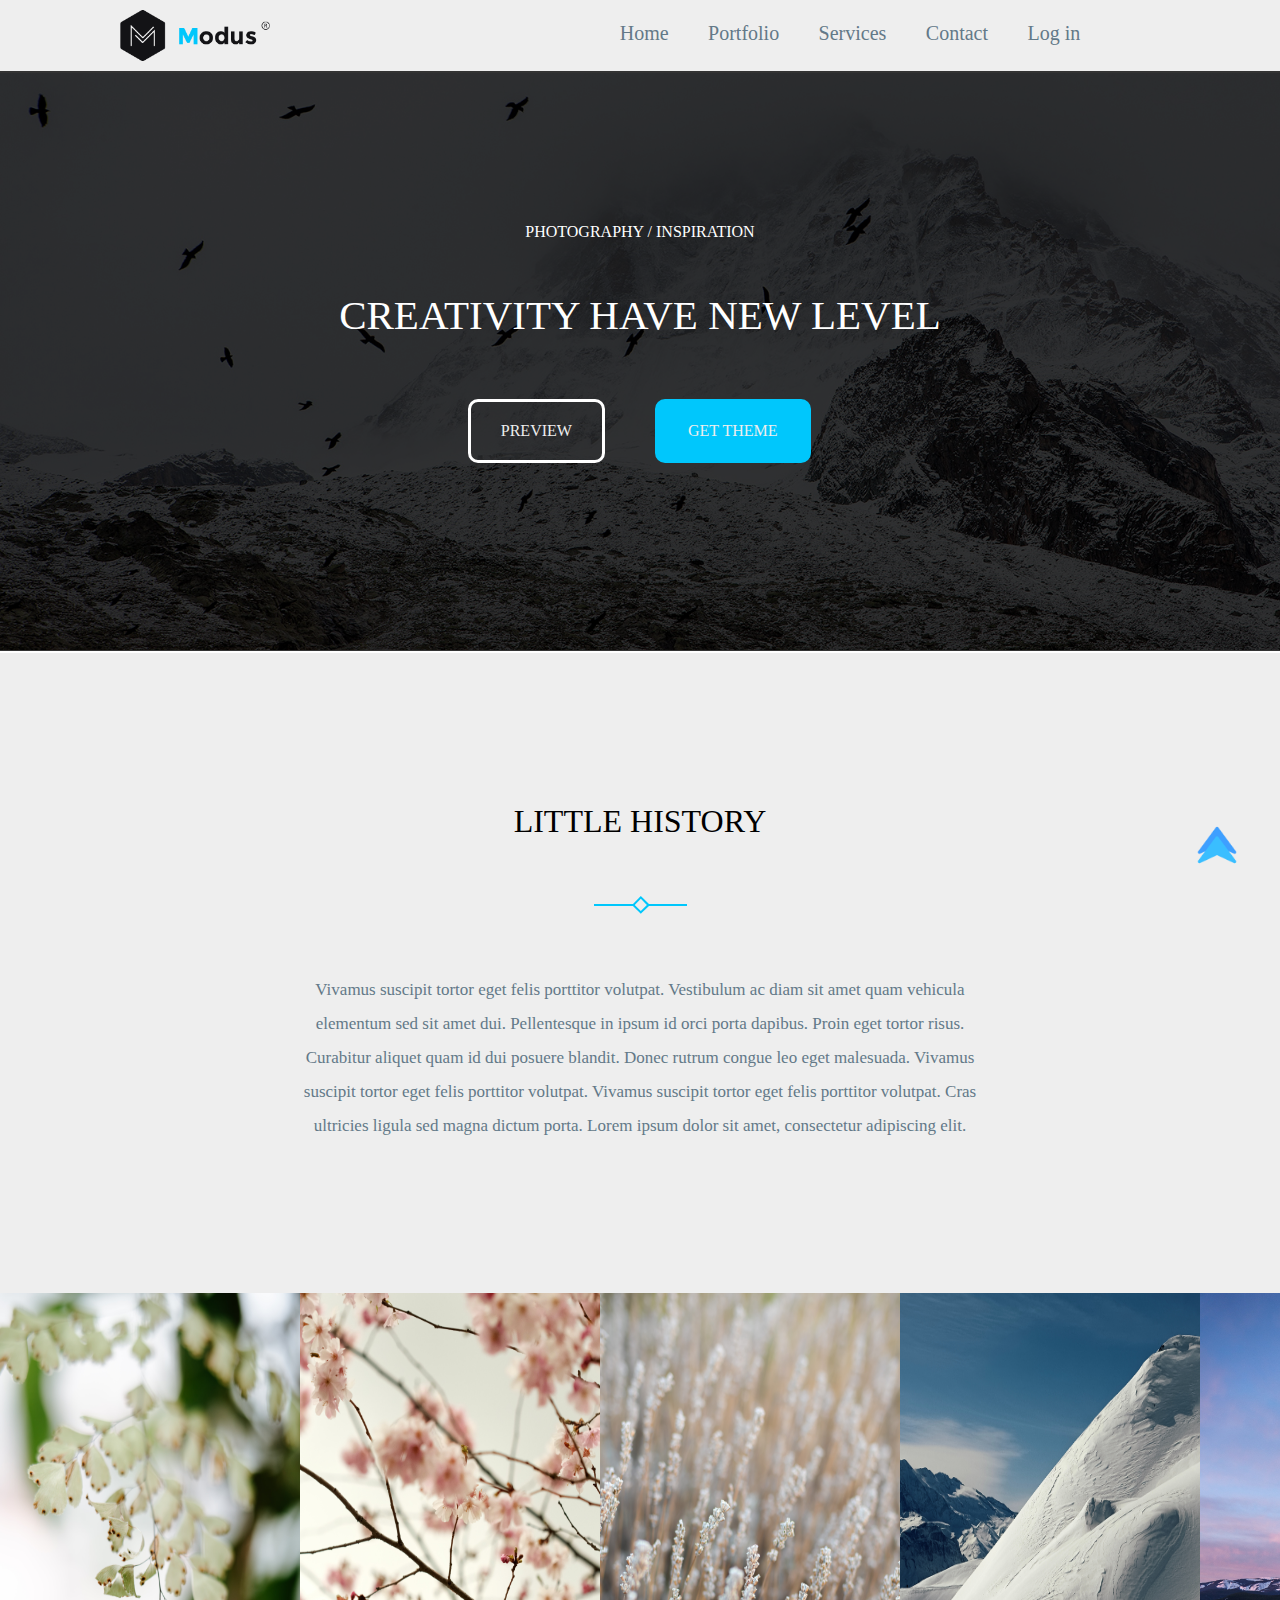
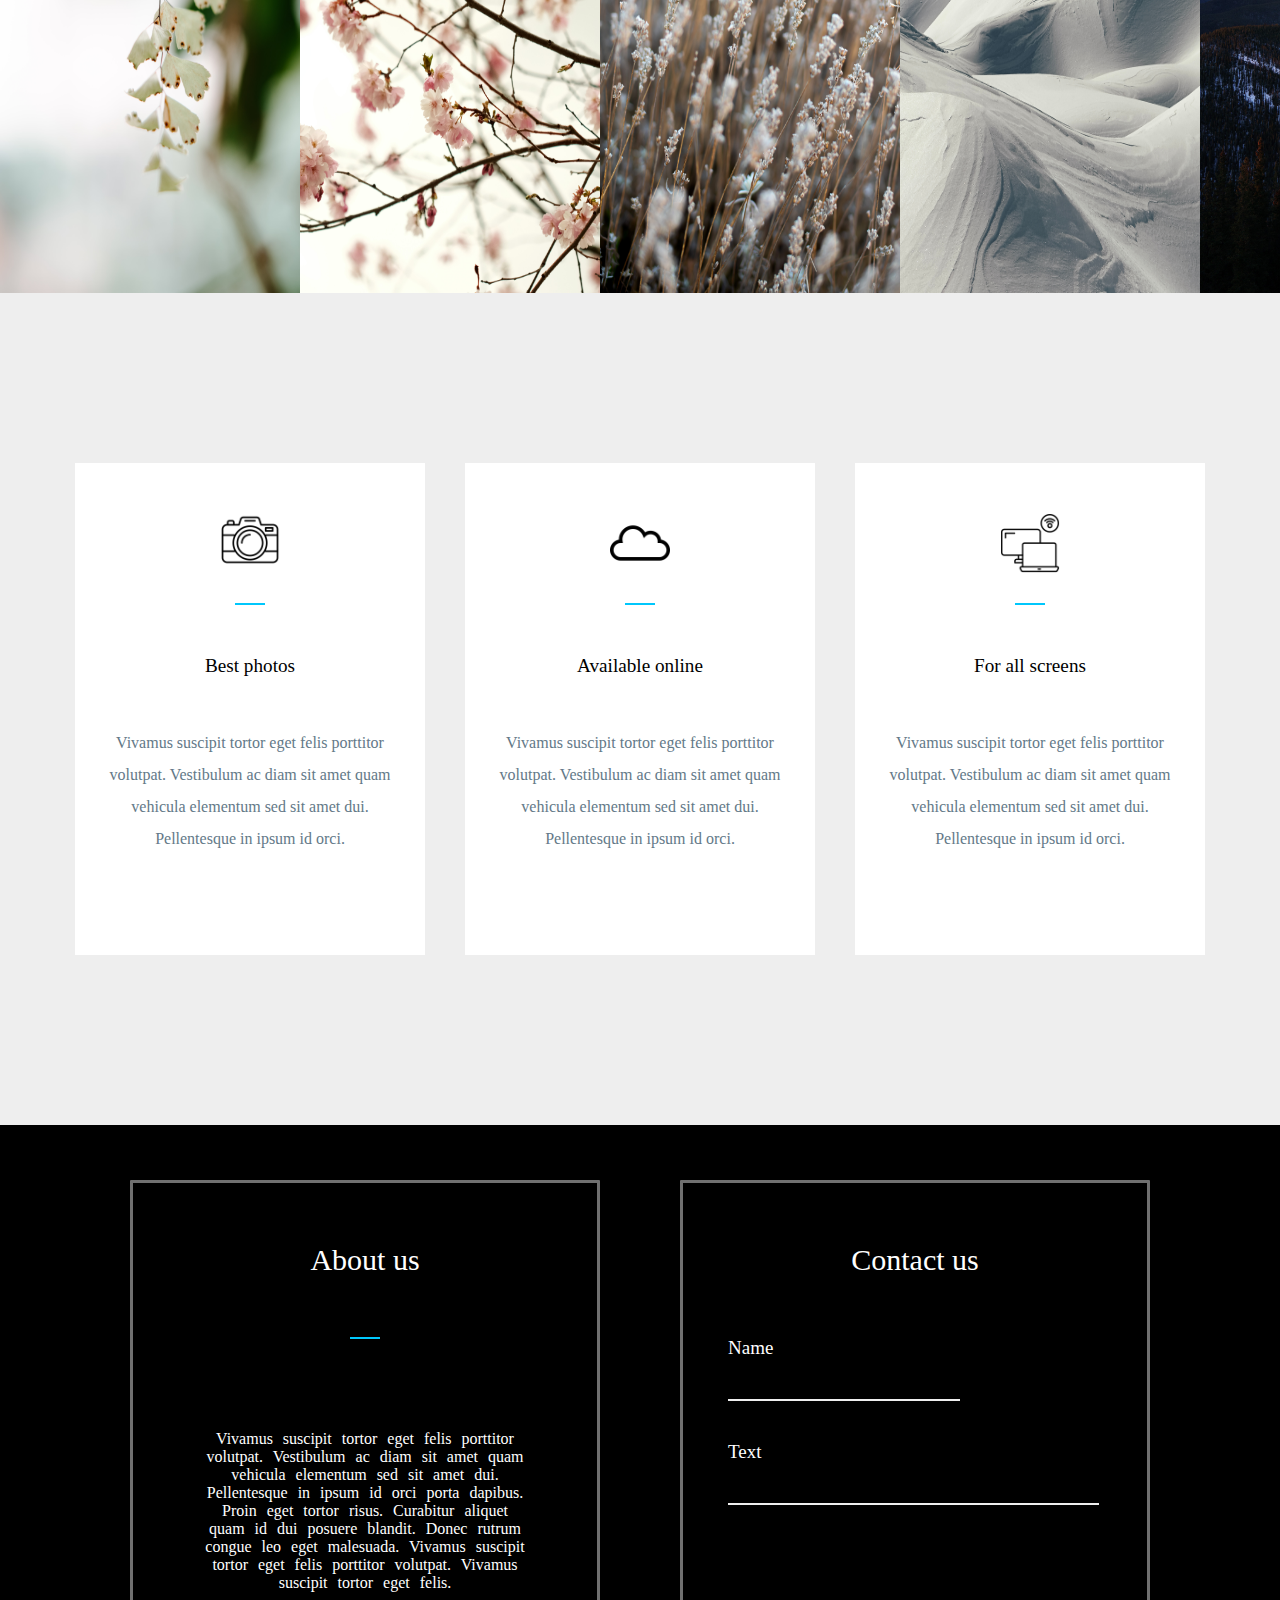
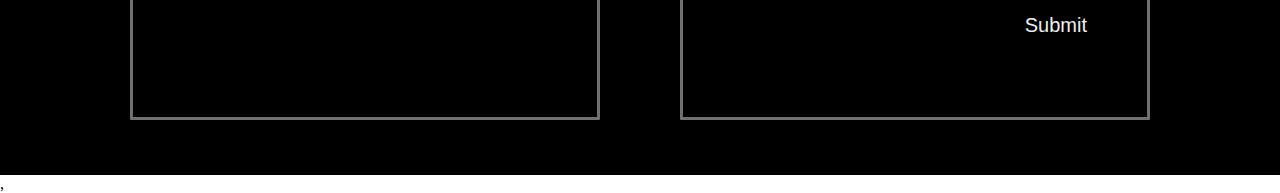
<file: index.html>
<!DOCTYPE html>
<html lang="en">
<head>
    <meta charset="UTF-8">
    <meta http-equiv="X-UA-Compatible" content="IE=edge">
    <meta name="viewport" content="width=device-width, initial-scale=1.0">
    <title>Modus</title>
    <link rel="stylesheet" href="/css/design.css">
    <link rel="shortcut icon" type="image/x-icon" href="/img/leaves.png" />
</head>
<body class="body">
    <!--Start Header-->
    <section id="header">
        <div class="header">
            <div class="container">
                <img class="logo" src="/img/logo.png" alt="">
                <div class="links">
                    <nav>
                        <ul>
                            <li><a href="#home" class="scroll">Home</a></li>
                            <li><a href="#portfolio" class="scroll">Portfolio</a></li>
                            <li><a href="#services" class="scroll">Services</a></li>
                            <li><a href="#contact" class="scroll">Contact</a></li>
                            <li><a href="/pages/login.html" target="_blank">Log in</a></li>
                        </ul>
                </nav>
                </div>
            </div>
        </div>
    </section>
    <!--End Header-->
    <!--Start Home-->
    <section id="home">
        <div class="home" id="home">
            <img class="home_img" src="/img/header.jpg" alt="">
            <div class="overlay"></div>
            <div class="container">
                <div class="text">PHOTOGRAPHY / INSPIRATION</div>
                <div class="title">CREATIVITY HAVE NEW LEVEL</div>
                <div class="group">
                    <div class="button2"><a href="">PREVIEW</a></div>
                    <div class="button1"><a href="/pages/theme.html">GET THEME</a></div>
                </div>
            </div>
            <div class="section">     
                    <div class="history">
                        <div class="title">LITTLE HISTORY</div>
                        <div class="separator"> <img src="/img/svg/separator.svg" alt=""> </div>
                        <div class="text">Vivamus suscipit tortor eget felis porttitor volutpat. Vestibulum ac diam sit amet quam vehicula elementum sed sit amet dui.
                            Pellentesque in ipsum id orci porta dapibus. Proin eget tortor risus. Curabitur aliquet quam id dui posuere blandit.
                            Donec rutrum congue leo eget malesuada. Vivamus suscipit tortor eget felis porttitor volutpat.
                            Vivamus suscipit tortor eget felis porttitor volutpat. Cras ultricies ligula sed magna dictum porta.
                            Lorem ipsum dolor sit amet, consectetur adipiscing elit.</div>
                    </div>
            </div>        
        </div>
    </section>
    <!--End Home-->
    <!--Start portfolio-->
    <section id="portfolio">
        <div class="portfolio" id="portfolio">
            <div class="container">
                <img src="img/new portfolio/andrey-k-k86LLSJvk6Q-unsplash.jpg" alt="">
                <img src="img/new portfolio/cody-chan-ZZfGu0mFTBM-unsplash.jpg" alt="">
                <img src="img/new portfolio/marko-brecic-Ky_s6daHweA-unsplash.jpg" alt="">
                <img src="img/new portfolio/sies-kranen-GEEYsGh-30M-unsplash.jpg" alt="">
                <img src="img/new portfolio/tristan-frank-0KOB5O_4ZZs-unsplash.jpg" alt="">
                
            </div>
            </div>
    </section>
    <!--End portfolio-->
    <!--Start Services-->
    <section id="services">
        <div class="services" id="services">
            <div class="container">
                <div class="section1">
                    <div class="icon"> <img src="/img/camera (1).png" alt=""> </div>
                    <div class="separator"></div>
                    <div class="title">Best photos</div>
                    <div class="text">Vivamus suscipit tortor eget felis porttitor volutpat. Vestibulum ac diam sit amet quam vehicula elementum sed sit amet dui. Pellentesque in ipsum id orci.</div>
                </div>
                <div class="section2">
                    <div class="icon"><img src="/img/cloud.png" alt=""></div>
                    <div class="separator"></div>
                    <div class="title">Available online</div>
                    <div class="text">Vivamus suscipit tortor eget felis porttitor volutpat. Vestibulum ac diam sit amet quam vehicula elementum sed sit amet dui. Pellentesque in ipsum id orci.</div>
                </div>
                <div class="section3">
                    <div class="icon"><img src="/img/computers.png" alt=""></div>
                    <div class="separator"></div>
                    <div class="title">For all screens</div>
                    <div class="text">Vivamus suscipit tortor eget felis porttitor volutpat. Vestibulum ac diam sit amet quam vehicula elementum sed sit amet dui. Pellentesque in ipsum id orci.</div>
                </div>
            </div>
        </div>
    </section>
    <!--End Services-->
    <!--Start contact-->
    <section id="contact">
        <div class="contact" id="contact">
            <div class="container">
                <div class="section1">
                    <div class="about">About us</div>
                    <div class="separator"></div>
                    <div class="text">Vivamus suscipit tortor eget felis porttitor volutpat. Vestibulum ac diam sit amet quam vehicula elementum sed sit amet dui. Pellentesque in ipsum id orci porta dapibus. Proin eget tortor risus. Curabitur aliquet quam id dui posuere blandit. Donec rutrum congue leo eget malesuada. Vivamus suscipit tortor eget felis porttitor volutpat. Vivamus suscipit tortor eget felis.</div>
                </div>
                <div class="section2">
                    <div class="contact-us">Contact us</div>
                    <span id="thanks" >Thanks for your feedback</span>
                    <div class="form__group field">
                        <label for="name" class="form__label">Name</label>
                        <input type="input" class="form__field"  name="name" id='name' />
                    </div>
                    <div class="form2__group field">
                        <label for="text" class="form2__label">Text</label>
                        <input type="input" class="form2__field"  name="text" id='text' />
                    </div>
                    <button type="submit" class="submit" id="submitButton">Submit</button>
                </div>
            </div>
        </div>
    </section>
    <!--end contact-->
    <img src="/img/up-arrow.png" alt="" class="scroll_up">
    ,<script src="/JS/main.js"></script>
</body>
</html>
</file>
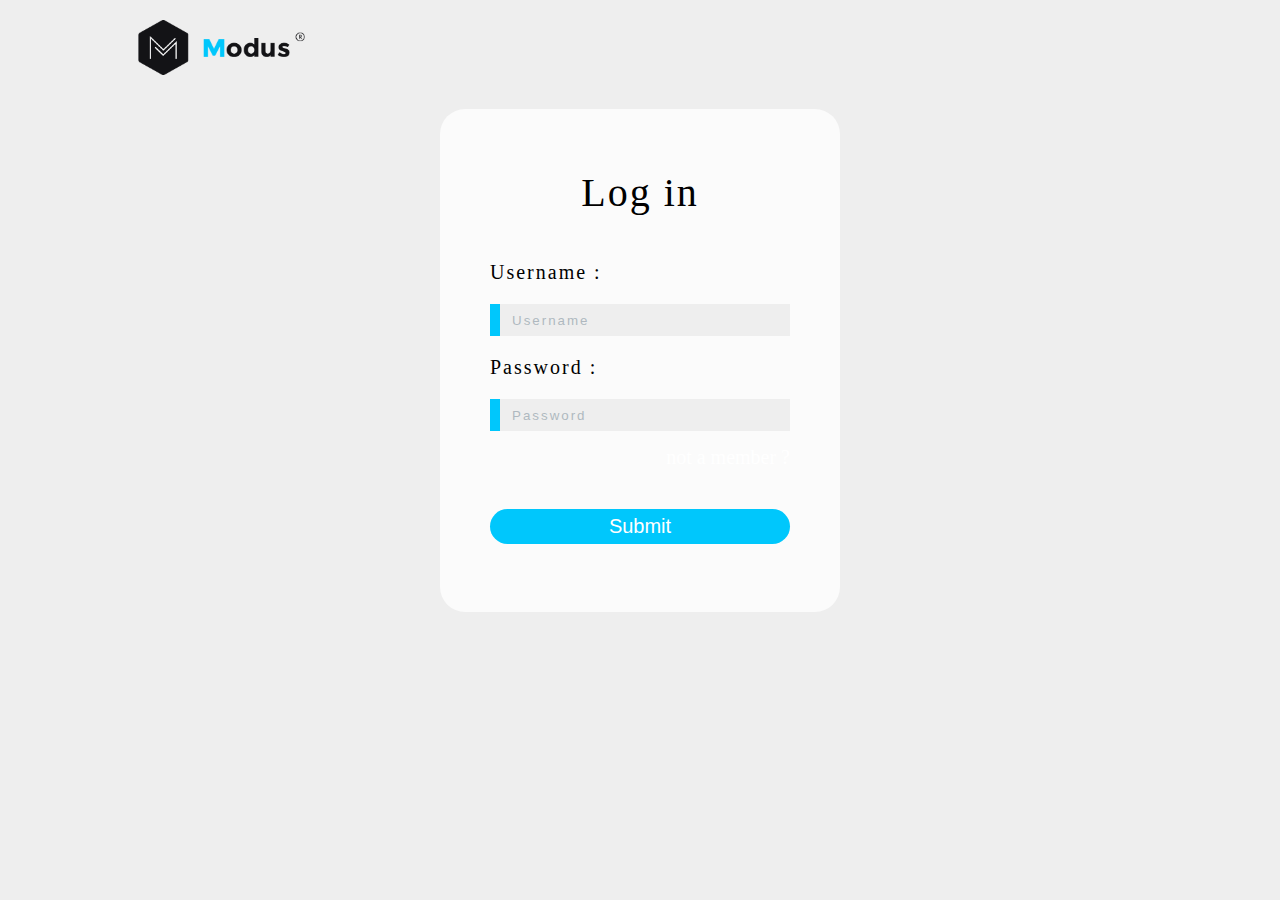
<file: pages/login.html>
<!DOCTYPE html>
<html lang="en">
<head>
    <meta charset="UTF-8">
    <meta http-equiv="X-UA-Compatible" content="IE=edge">
    <meta name="viewport" content="width=device-width, initial-scale=1.0">
    <title>Log in</title>
    <link rel="stylesheet" href="/css/design2.css">
    <link rel="shortcut icon" type="image/x-icon" href="/img/user.png" />
</head>
<body>
    <div class="header">
        <a href="/index.html"><img src="/img/logo.png" alt="logo" class="img"></a>
    </div>
    <div class="container">
        <div class="box">
            <div class="text">Log in</div>
            <div class="form">
                <span class="true" id="true" style="display: none">
                    <img src="/img/check.png" alt="" class="true_img">
                    <div>Successfully Logged in</div>
                </span>
                <span class="false" id="false" style="display: none">
                    <img src="/img/cross.png" alt="" class="false_img">
                    <div>Wrong Username or password</div>
                </span>
                <label for="username" class="username_label">Username : </label>
                <input type="text" id="Login_username" class="username_input" placeholder="Username">
                <span id="requiredUser" class="requiredUser"></span>
                <label for="password" class="password_label">Password : </label>
                <input type="password" id="Login_password" class="password_input" placeholder="Password">
                <span id="requiredPass" class="requiredPass"></span>
                <div class="signup" id="notAmember"><a href="/pages/signup.html">not a member ?</a></div>
                <button type="button" id="submit_button" ><a href="/index.html">Submit</a></button>
            </div>
        </div>
    </div>
    <script src="/JS/validation.js"></script>
</body>
</html>
</file>
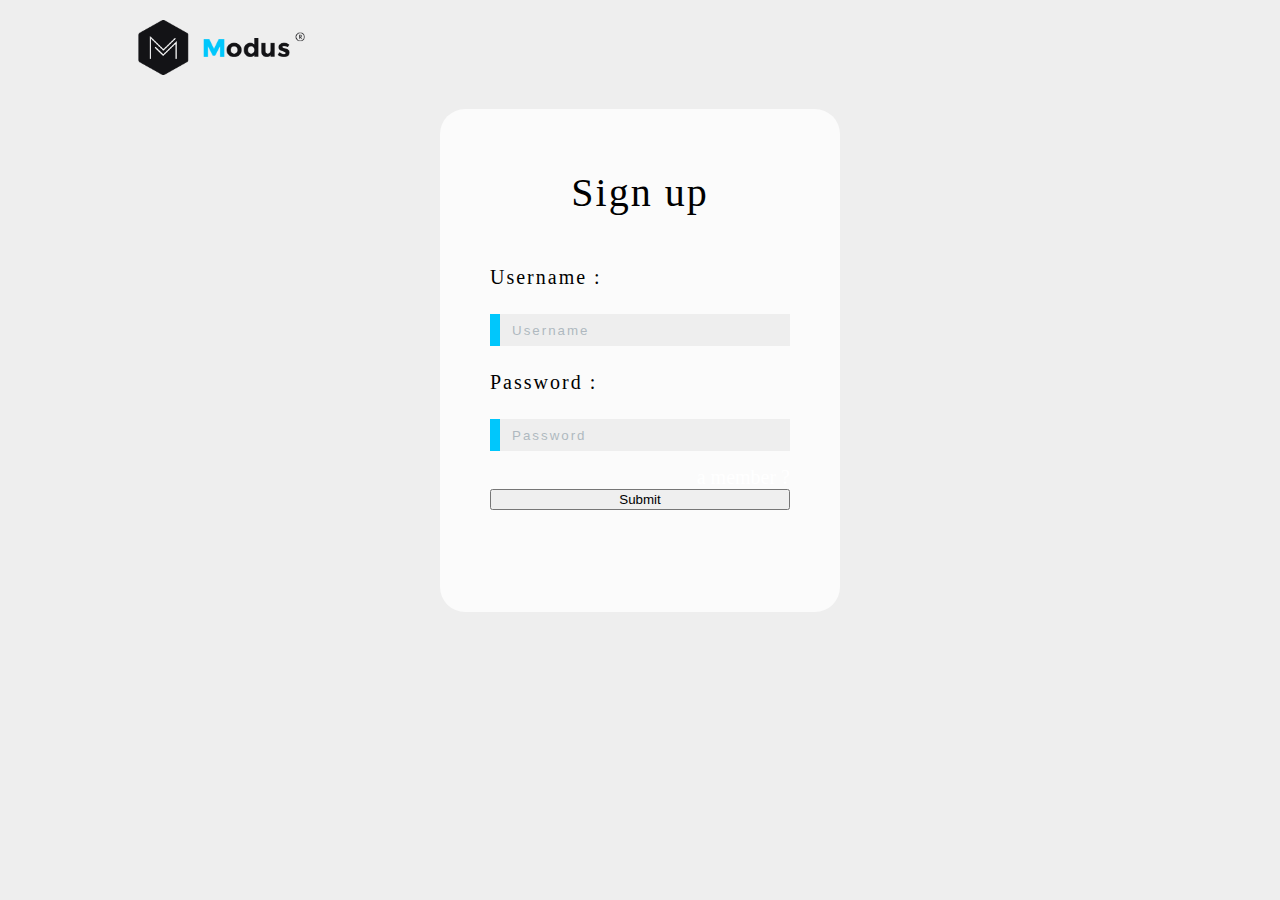
<file: pages/signup.html>
<!DOCTYPE html>
<html lang="en">
<head>
    <meta charset="UTF-8">
    <meta http-equiv="X-UA-Compatible" content="IE=edge">
    <meta name="viewport" content="width=device-width, initial-scale=1.0">
    <title>sign up</title>
    <link rel="stylesheet" href="/css/design2.css">
    <link rel="shortcut icon" type="image/x-icon" href="/img/sign-up.png" />

</head>
<body>
    <div class="header">
        <a href="/index.html"><img src="/img/logo.png" alt="logo" class="img"></a>
    </div>
    <div class="container">
        <div class="box">
            <div class="text">Sign up</div>
            <div class="form">
                <label for="username" class="Sign_up_username_label">Username : </label>
                <input type="text" id="signup_username" class="username_input" placeholder="Username">
                <span id="signup_required_user"></span>
                <label for="password" class="Sign_up_password_label">Password : </label>
                <input type="password" id="signup_password" class="password_input" placeholder="Password">
                <span id="signup_required_pass"></span>
                <div class="signup"><a href="/pages/login.html"> a member ?</a></div>
                <button  type="button" id="Sign_upButton">Submit</button>
            </div>
        </div>
    </div>  
    <script src="/JS/validation.js"></script>
</body>
</html>
</file>
<file: css/design.css>
:root{
    --main-color: #00c7fc;
    --secondary-color:#637988;
}
*{
    margin: 0;
    padding: 0;
}
a{
    text-decoration: none;
    transition: .5s
}
a:hover{
    letter-spacing: 2px;
}
.body{
    overflow-x: hidden;
}

/*Start Header*/
.header {
    position: fixed;
    top: 0;
    width: 100%;
    overflow: hidden;
    background-color: #eee;
}
.container{
    padding: 10px 15px 10px 15px ;
    margin: 0 auto 0 auto;
}
.header .container{
    display: flex;
    justify-content: space-around;
}

.header .container .links ul{
    list-style: none;
    display: grid;
    width: 500px;
    z-index: 1;
    grid-template-columns: repeat(5,auto);
}
.header .container .links ul li{
    color: var(--secondary-color);
    font-size: 20px;
    font-weight: 500;
    text-align: center;
    padding-top: 12px;
}
.header .container .links a:link,
.header .container .links a:visited{
    text-decoration: none;
    color: var(--secondary-color);
}
.header .container .links a:hover,
.header .container .links a:active{
    color: var(--main-color);
    letter-spacing: 2px;
}
.header .logo{
    width: 150px;
    margin-left: -60px; 
}

/*End header*/





/*Start Home*/
.home{
    padding-top: 73px;
}
.home .home_img{
    height: 577px;
    overflow: hidden;
    position: absolute;
    z-index: -1;
}
.overlay{
    position: absolute;
    top: 71px;
    left: 0;
    width: 100%;
    height: 580px;
    background: rgb(0 0 0 / 80%);
    z-index: -1;
}
.home .container {
    z-index: 1;
    color: rgb(255, 255, 255);
    display: grid;
    justify-content: center;
    padding-top: 150px;
    margin-bottom: 180px;
}
.home .container .title{
    font-size: 41px;
    padding-top: 50px;
    display: flex;
    justify-content: center;
}
.home .container .text{
    display: flex;
    justify-content: center;
}
.home .container .group{
    padding-top: 60px;
    width: 600px;
    display: grid;
    grid-template-columns: auto auto;
    justify-content: center;
    column-gap: 50px  ;
}
.home .container  .button1,
.home .container  .button2{
    border-style: solid;
    border-radius: 10px;
    border-color: #fff;
    border-width: 3px;
    padding: 20px 30px;
    /*margin-bottom: 200px;*/
}
.home .container  .button1{
    border-color: var(--main-color);
    color: black;
    background-color: var(--main-color);
}
.home .container  .button1 a,
.home .container  .button2 a{
    color: #eee;
}
.home .section{
    background-color: #eee;
}
.home .history{
    display: grid;
    text-align: center;
    padding-top: 150px;
    padding-bottom: 150px;

}
.home .history .title{
    font-size: xx-large;
    color: #000000;
}
.home .history .separator{
    margin: 55px 0;
}
.home .history .text{
    color: var(--secondary-color);
    font-size: 17px;
    line-height: 2;
    padding-left: 300px;
    padding-right: 300px;
}
/*End Home*/






/*Start portfolio*/

.portfolio .container{
    margin: 0;
    padding: 0;
    display: grid;
    grid-template-columns: repeat(5,300px);
}
.portfolio .container img {
    width: 315px;
    height: 600px;
}


/*End portfolio*/



/*start Services*/

.services .container{
    display: grid;
    text-align: center;
    justify-content: center;
    grid-template-columns: repeat(3,350px);
    padding-top: 170px;
    padding-bottom: 170px;
    gap: 40px;
    background-color: #eee;
}

.services img{
    width: 60px;
    height: 60px;
}

.services .container .section1,
.services .container .section2,
.services .container .section3{
    background-color: #fff;
    padding: 140px 20px;
}

.services .container .section1 .icon,
.services .container .section2 .icon,
.services .container .section3 .icon{
    margin-top: -90px;
    margin-bottom: 50px;
}
.services .container .section1 .title,
.services .container .section2 .title,
.services .container .section3 .title{
    margin: 50px 0 ;
    font-size: larger;
}

.services .container .section1 .text,
.services .container .section2 .text,
.services .container .section3 .text{
    line-height: 2;
    color: var(--secondary-color);
    margin-bottom: -40px;
}
.services .container .separator{
    width: 30px;
    height: 2px;
    margin: -24px auto 0;
    background-color: var(--main-color) ;
}

/*end Services*/


/*Start contact*/
.contact{
    background-color: #000000;
    margin: 0;
    padding: 0;
}
.contact .container{
    display: grid;
    margin: 0px 130px;
    padding: 55px 0;
    justify-content: center;
    gap: 80px;
    grid-template-columns: repeat(2 ,1fr);
}
.contact .container .section1,
.contact .container .section2{
    border-color: #707070;
    border-style: solid;
    border-radius: 1px;
    color: #fff;
    position: relative;
}
.contact .container .section1 .about,
.contact .container .section1 .separator,
.contact .container .section1 .text,
.contact .container .section2 .contact-us
{
    text-align: center;
}
.contact .container .section1 .about{
    font-size: 30px;
    padding: 60px 0;
}
.contact .container .section1 .separator{
    width: 30px;
    height: 2px;
    margin: 0px auto 20px;
    background-color: var(--main-color);
}
.contact .container .section1 .text{
    padding: 71px 70px 125px;
    word-spacing: 6px;
}

.contact .container .section2 .contact-us{
    font-size: 30px;
    padding: 60px 0;
}
.contact .container .section2 .form__group{
    margin: 0px 0 40px 45px;
    width: 50%;
}
.contact .container .section2 .form__label{
    font-size: 19px;
}
.contact .container .section2 .form__field{
    background: transparent;
    width: 100%;
    border: 0;
    border-bottom: #eee solid 2px;
    outline: 0;
    display: block;
    margin: 20px 0 0 0;
    color: #fff;
    padding-bottom: 5px;
    
}
.contact .container .section2 .form2__label{
    font-size: 19px;
    margin: 0 45px;
}
.contact .container .section2 .form2__field{
    background: transparent;
    width: 80%;
    border: 0;
    border-bottom: #eee solid 2px;
    outline: 0;
    display: block;
    margin: 20px 45px 67px;
    color: #fff;
    padding-bottom: 5px;
}
.contact .container .section2 .submit{
    background-color:#000000;
    border: none;
    text-decoration: none;
    color: #eee;
    font-size: 20px;
    display: grid;
    justify-content: center;
    position: absolute;
    right: 60px;
    bottom: 80px;
    transition: 0.5s;
}
.contact .container .section2 .submit:hover{
    color: var(--main-color);
    letter-spacing: 1.5px;
}
#thanks{
    display: none; 
    justify-content: center;
    padding-bottom: 30px;
    color: white;
    font-size: x-large;
    font-family: fantasy;
    letter-spacing: 1.2px;
}

.scroll_up{
    width: 50px;
    height: 50px;
    position: fixed;
    bottom: 30px;
    right: 38px;
}

/*End contact*/
</file>
<file: css/design2.css>
/* general */
:root{
    --main-color: #00c7fc;
    --secondary-color:#637988;
    --option1:#c6f8ff52;
    --option2:#ecfcff7a;
}
body{
    overflow-x: hidden;
    overflow-y: hidden;
    background-color:#eee;
}

.container{
    margin: 0px;
    padding-top: 30px;
    display: grid;
    grid-template-columns: repeat(2, auto);
    justify-content: center;
    height: 503px;
}

/* End general */

/* start header */

.header .img{
    width: 167px;
    height: 55px;
    padding: 12px 0 0 130px;
}

/* End header */

/* start login box */

.container .box{
    margin: 0 0 0 0;
    background-color: #ffffffba;
    height: 503px;
    width: 400px;
    border-style: solid transparent;
    border-radius: 25px;
}

.container .box .text {
    font-family: New Century Schoolbook, TeX Gyre Schola, serif;
    letter-spacing: 2px;
    display: grid;
    justify-content: center;
    font-size: 40px;
    padding:  60px 0 25px 0 ;
}

.container .box .form{
    display: grid;
    justify-content: center;
    grid-template-columns: 300px;
    font-size: 20px;
}

.container .box .form .username_label,
.container .box .form .password_label{
    font-family: Times, Times New Roman, serif;
    display: flex;
    letter-spacing: 2px;
    margin: 20px 0;
}

.Sign_up_username_label,
.Sign_up_password_label{
    font-family: Times, Times New Roman, serif;
    display: flex;
    letter-spacing: 2px;
    margin: 25px 0;
}
.container .box .form .username_input,
.container .box .form .password_input{
    background-color: #eee;
    border: 0;
    border-left: 10px solid var(--main-color);
    height: 30px;
}

input::placeholder{
    opacity: 0.45;
    color: #637988;
    letter-spacing: 2px;
    padding-left: 10px;
}

.container .box .form #submit_button{
    background-color: var(--main-color);
    border: 0;
    margin-top: 40px;
    border-radius: 20px;
    height: 35px;
    font-size: 20px;
    color: white;
}

.container .box .form a{
    text-decoration: none;
    letter-spacing: .5;
    font-size: 20px;
    color: white;
    transition: 0.35s;
}

.container .box .form a:hover{
    color: white;
    letter-spacing: 2.5px;
}

.signup{
    display: flex;
    justify-content: flex-end;
    padding: 15px 0 0 0;
}

.requiredUser,
.requiredPass{
    color: red;
    font-size: 14px;
}

.signup_required_pass,
.signup_required_user{
    color: red;
    font-size: 14px;
}

.true{
    height: 150px;
    display: grid;
    justify-content: center;
    margin-top: 90px;
    justify-items: center;
}
.false{
    height: 150px;
    display: grid;
    justify-content: center;
    margin-top: 90px;
    justify-items: center;
}

.true_img{
    width: 40px;
    
}

.false_img{
    width: 40px;
}

/* End login box */
</file>
